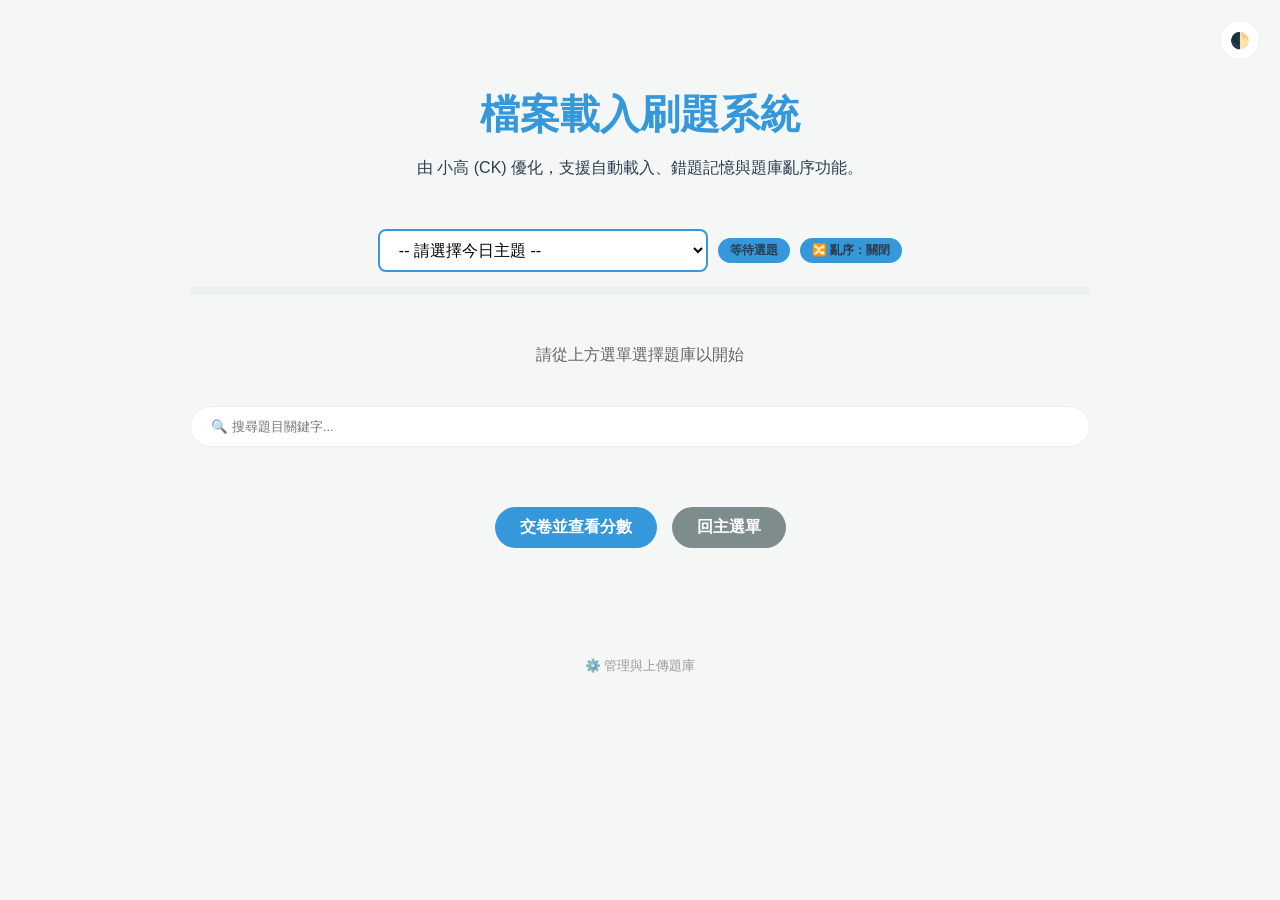
<file: index.html>
<!DOCTYPE html>
<html lang="zh-TW" data-theme="light">
<head>
    <meta charset="UTF-8">
    <meta name="viewport" content="width=device-width, initial-scale=1.0">
    <title>JSON 刷題系統 (優化版)</title>
    <link rel="stylesheet" href="styles.css">
    <style>
        .badge.mode-practice { background-color: #e67e22; }
        .badge.mode-normal { background-color: #3498db; }
        #shuffle-toggle { cursor: pointer; transition: 0.3s; }
        #shuffle-toggle:hover { opacity: 0.8; transform: scale(1.05); }
    </style>
</head>
<body>

    <button class="theme-toggle" onclick="toggleTheme()" title="切換深淺色模式">🌓</button>

    <div class="container">
        <header>
            <h1>檔案載入刷題系統</h1>
            <p>由 小高 (CK) 優化，支援自動載入、錯題記憶與題庫亂序功能。</p>
        </header>

        <!-- 測驗區域 (改為預設顯示，除非沒選題) -->
        <div id="quiz-area" style="display: block;">
            <div class="progress-container">
                <div style="text-align: center; margin-bottom: 15px; display: flex; justify-content: center; gap: 10px; align-items: center;">
                    <select id="quiz-select" class="quiz-select-main" onchange="loadSelectedQuiz()">
                        <option value="">-- 請選擇今日主題 --</option>
                    </select>
                    <span id="mode-indicator" class="badge mode-normal">等待選題</span>
                    <span id="shuffle-toggle" class="badge mode-normal" onclick="toggleShuffle()">🔀 亂序：關閉</span>
                </div>
                <div class="progress-bar">
                    <div id="progress-fill" class="progress-fill"></div>
                </div>
            </div>

            <div id="start-section" style="text-align: center; margin: 40px 0;">
                <p id="status-msg" style="color: #666;">請從上方選單選擇題庫以開始</p>
                <button id="start-btn" style="display:none;" onclick="initQuiz('all')">開始測驗</button>
            </div>

            <input type="text" class="search-box" placeholder="🔍 搜尋題目關鍵字..." oninput="filterQuestions(this.value)">

            <div id="score-board" class="score-board"></div>
            
            <div id="quiz-container"></div>
            
            <div class="controls" style="margin-top: 40px; padding-bottom: 60px;">
                <button class="btn-submit" onclick="submitQuiz()">交卷並查看分數</button>
                <button id="btn-retry-wrong" class="warning" style="display: none;" onclick="initQuiz('wrong')">練習錯題</button>
                <button class="secondary" onclick="location.reload()">回主選單</button>
            </div>
        </div>

        <footer style="text-align: center; margin-top: 20px; padding: 20px; font-size: 0.8em; color: #999;">
            <a href="manage.html" style="color: #999; text-decoration: none;">⚙️ 管理與上傳題庫</a>
        </footer>
    </div>

    <script src="script.js?v=1776220512"></script>
</body>
</html>
</file>
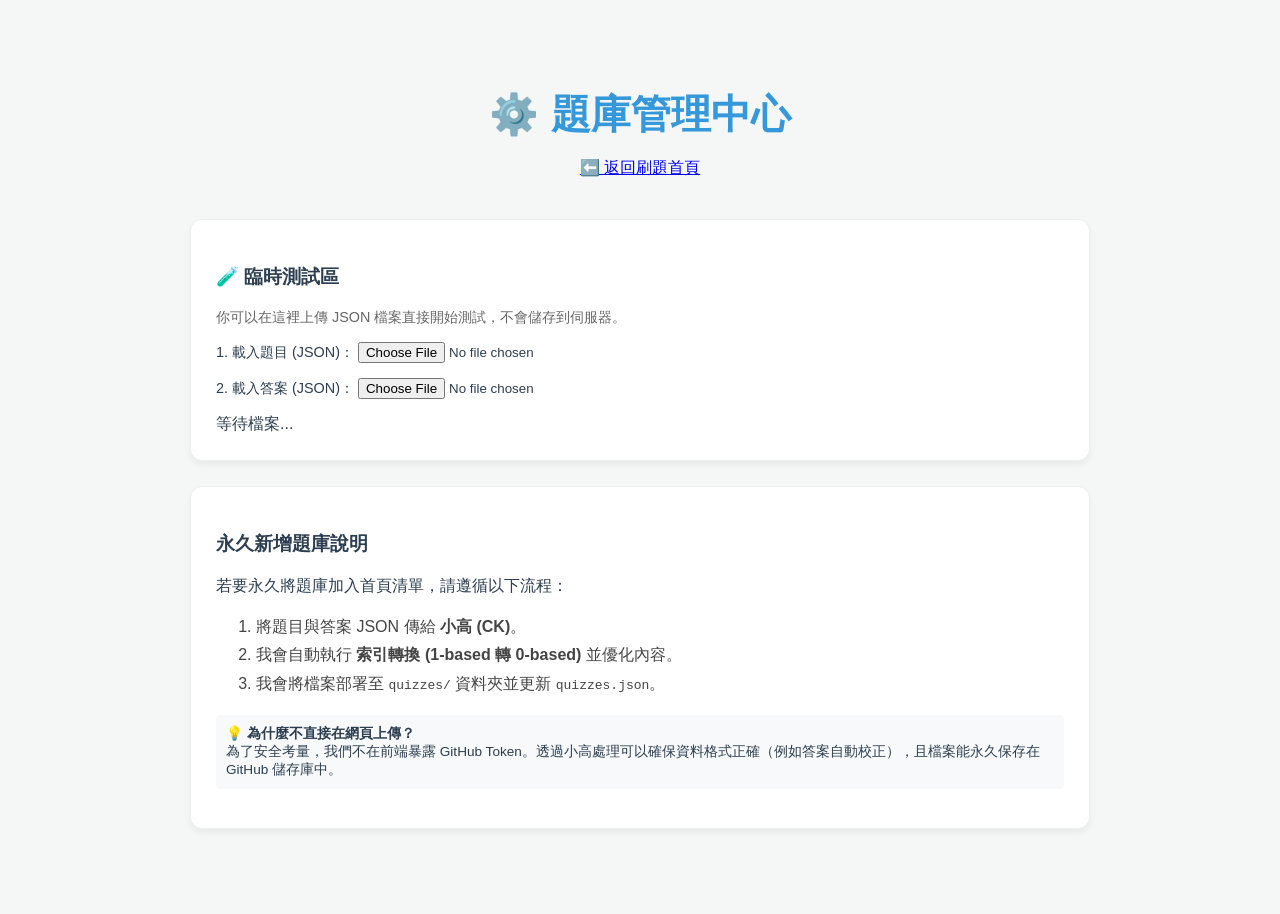
<file: manage.html>
<!DOCTYPE html>
<html lang="zh-TW" data-theme="light">
<head>
    <meta charset="UTF-8">
    <meta name="viewport" content="width=device-width, initial-scale=1.0">
    <title>題庫管理中心</title>
    <link rel="stylesheet" href="styles.css">
</head>
<body>
    <div class="container">
        <header>
            <h1>⚙️ 題庫管理中心</h1>
            <p><a href="index.html">⬅️ 返回刷題首頁</a></p>
        </header>

        <div class="card">
            <h3>🧪 臨時測試區</h3>
            <p style="font-size: 0.9em; color: #666;">你可以在這裡上傳 JSON 檔案直接開始測試，不會儲存到伺服器。</p>
            <div class="upload-row">
                <label>1. 載入題目 (JSON)：</label>
                <input type="file" accept=".json" onchange="handleFiles('q', this)">
            </div>
            <div class="upload-row">
                <label>2. 載入答案 (JSON)：</label>
                <input type="file" accept=".json" onchange="handleFiles('a', this)">
            </div>
            <div id="status-msg" class="status">等待檔案...</div>
            <button id="start-btn" style="display:none; margin-top:10px;" onclick="initQuiz('all')">立即測試</button>
        </div>

        <div class="card" style="margin-top: 20px;">
            <h3>永久新增題庫說明</h3>
            <p>若要永久將題庫加入首頁清單，請遵循以下流程：</p>
            <ol style="line-height: 1.8; color: #444;">
                <li>將題目與答案 JSON 傳給 <b>小高 (CK)</b>。</li>
                <li>我會自動執行 <b>索引轉換 (1-based 轉 0-based)</b> 並優化內容。</li>
                <li>我會將檔案部署至 <code>quizzes/</code> 資料夾並更新 <code>quizzes.json</code>。</li>
            </ol>
            <p style="background: #f8f9fa; padding: 10px; border-radius: 5px; font-size: 0.85em;">
                💡 <b>為什麼不直接在網頁上傳？</b><br>
                為了安全考量，我們不在前端暴露 GitHub Token。透過小高處理可以確保資料格式正確（例如答案自動校正），且檔案能永久保存在 GitHub 儲存庫中。
            </p>
        </div>

        <!-- 測驗區域 (僅供測試) -->
        <div id="quiz-area" style="display: none; margin-top: 40px;">
            <hr>
            <div id="quiz-container"></div>
            <div class="controls">
                <button class="btn-submit" onclick="submitQuiz()">交卷測試</button>
            </div>
        </div>
        <div id="score-board" class="score-board" style="display: none;"></div>
    </div>
    <script src="script.js"></script>
</body>
</html>
</file>
<file: styles.css>
:root {
    --primary: #3498db;
    --primary-dark: #2980b9;
    --success: #2ecc71;
    --danger: #e74c3c;
    --warning: #f39c12;
    --bg: #f4f7f6;
    --card-bg: #ffffff;
    --text: #2c3e50;
    --text-light: #7f8c8d;
    --border: #ecf0f1;
}

[data-theme="dark"] {
    --bg: #1a1a1a;
    --card-bg: #2c2c2c;
    --text: #f4f7f6;
    --text-light: #bdc3c7;
    --border: #444;
}

body {
    font-family: 'Segoe UI', "Microsoft JhengHei", Tahoma, Geneva, Verdana, sans-serif;
    background-color: var(--bg);
    color: var(--text);
    margin: 0;
    padding: 0;
    transition: background 0.3s, color 0.3s;
}

.container {
    max-width: 900px;
    margin: 40px auto;
    padding: 20px;
}

header {
    text-align: center;
    margin-bottom: 40px;
}

h1 {
    font-size: 2.5rem;
    margin-bottom: 10px;
    color: var(--primary);
}

.controls {
    display: flex;
    justify-content: center;
    gap: 15px;
    margin-bottom: 30px;
    flex-wrap: wrap;
}

.card {
    background: var(--card-bg);
    border-radius: 12px;
    padding: 25px;
    box-shadow: 0 4px 6px rgba(0, 0, 0, 0.05);
    margin-bottom: 25px;
    border: 1px solid var(--border);
}

.upload-section {
    text-align: center;
    border: 2px dashed var(--primary);
}

.upload-row {
    margin: 15px 0;
    font-size: 0.9rem;
}

.question-card {
    transition: transform 0.2s;
}

.question-title {
    font-size: 1.25rem;
    font-weight: 600;
    margin-bottom: 20px;
    color: var(--text);
}

.options {
    display: flex;
    flex-direction: column;
    gap: 12px;
}

.option-label {
    display: flex;
    align-items: center;
    padding: 15px;
    border: 1px solid var(--border);
    border-radius: 8px;
    cursor: pointer;
    transition: all 0.2s;
    background: var(--card-bg);
}

.option-label:hover {
    border-color: var(--primary);
    background: rgba(52, 152, 219, 0.05);
}

.option-label input {
    margin-right: 15px;
    transform: scale(1.2);
}

.option-label.correct {
    background-color: rgba(46, 204, 113, 0.15) !important;
    border-color: var(--success) !important;
    color: var(--success);
}

.option-label.wrong {
    background-color: rgba(231, 76, 60, 0.15) !important;
    border-color: var(--danger) !important;
    color: var(--danger);
}

.hint {
    margin-top: 15px;
    padding: 12px;
    border-radius: 6px;
    background: rgba(231, 76, 60, 0.1);
    color: var(--danger);
    font-weight: 600;
    display: none;
}

button {
    background: var(--primary);
    color: white;
    border: none;
    padding: 10px 25px;
    border-radius: 25px;
    font-weight: 600;
    cursor: pointer;
    transition: all 0.2s;
    font-size: 1rem;
}

button:hover {
    background: var(--primary-dark);
    transform: translateY(-2px);
}

button.secondary {
    background: var(--text-light);
}

button.warning {
    background: var(--warning);
}

.progress-container {
    position: sticky;
    top: 0;
    z-index: 100;
    background: var(--bg);
    padding: 10px 0;
    margin-bottom: 20px;
}

.progress-bar {
    height: 8px;
    background: var(--border);
    border-radius: 4px;
    overflow: hidden;
}

.progress-fill {
    height: 100%;
    background: var(--primary);
    width: 0%;
    transition: width 0.3s;
}

.score-board {
    text-align: center;
    padding: 20px;
    background: var(--success);
    color: white;
    border-radius: 12px;
    margin-bottom: 20px;
    display: none;
}

.badge {
    padding: 4px 12px;
    border-radius: 15px;
    font-size: 0.75rem;
    font-weight: bold;
    text-transform: uppercase;
}

.search-box {
    width: 100%;
    padding: 12px 20px;
    border-radius: 25px;
    border: 1px solid var(--border);
    background: var(--card-bg);
    color: var(--text);
    margin-bottom: 20px;
    box-sizing: border-box;
}

.theme-toggle {
    position: fixed;
    top: 20px;
    right: 20px;
    z-index: 1000;
    background: var(--card-bg);
    color: var(--text);
    border: 1px solid var(--border);
    padding: 8px;
    border-radius: 50%;
    width: 40px;
    height: 40px;
    display: flex;
    align-items: center;
    justify-content: center;
}

.quiz-select-main {
    padding: 10px 15px;
    border-radius: 8px;
    border: 2px solid #3498db;
    font-size: 1rem;
    background: white;
    cursor: pointer;
    outline: none;
}

[data-theme="dark"] .quiz-select-main {
    background: #2c3e50;
    color: white;
    border-color: #2980b9;
}
</file>
